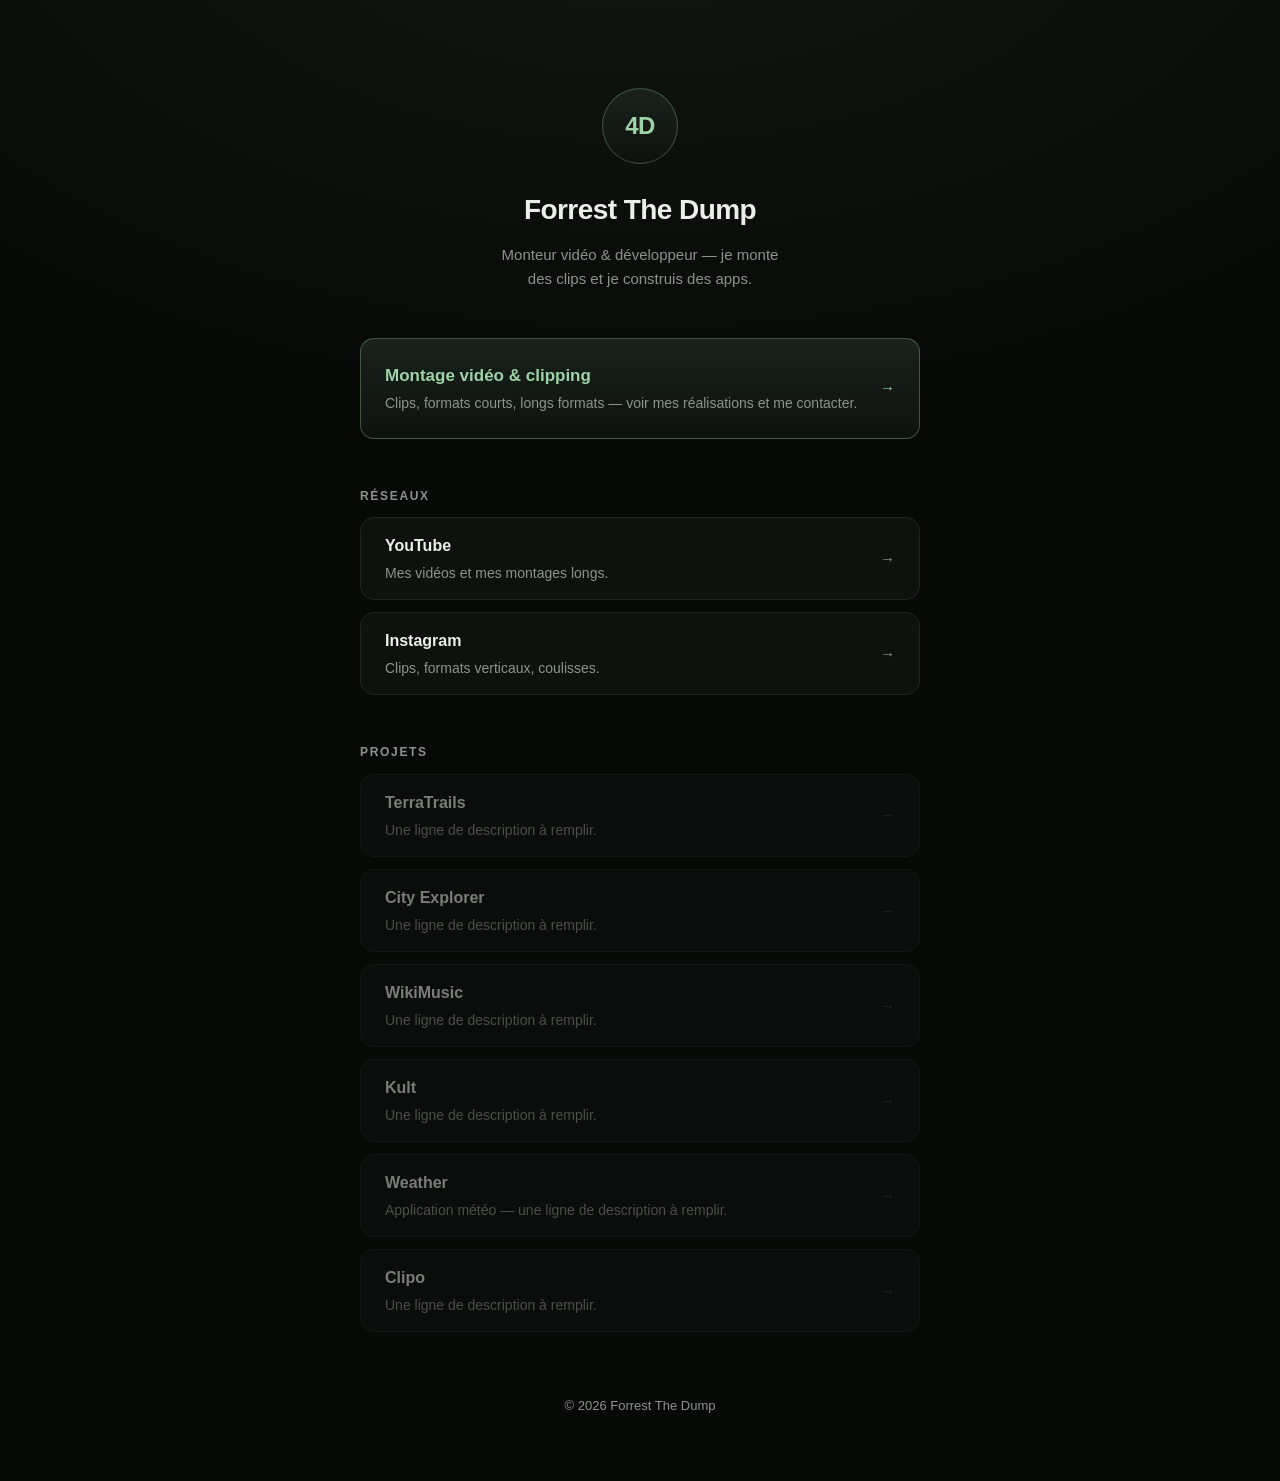
<file: index.html>
<!DOCTYPE html>
<html lang="fr">
<head>
  <meta charset="utf-8">
  <meta name="viewport" content="width=device-width, initial-scale=1">

  <!-- ===========================================================================
       BALISES DE PARTAGE — elles restent écrites en dur ici, et c'est voulu :
       les robots de Facebook, Instagram, WhatsApp, iMessage, X et Discord ne
       lancent pas le JavaScript. Une balise injectée depuis links.js serait
       invisible pour eux et l'aperçu du lien partagé sortirait vide — soit
       exactement le cas qui compte quand ce lien est dans une bio Instagram.

       Si tu branches un domaine perso, remplace https://4restdump.vercel.app
       partout ci-dessous (canonical, og:url, et les URL d'images).
       ======================================================================== -->
  <title>Forrest The Dump — monteur vidéo & développeur</title>
  <meta name="description" content="Montage de clips et de formats courts, et mes projets de développement. Tous mes liens au même endroit.">

  <link rel="canonical" href="https://4restdump.vercel.app/">

  <!-- Open Graph -->
  <meta property="og:type" content="website">
  <meta property="og:site_name" content="Forrest The Dump">
  <meta property="og:locale" content="fr_FR">
  <meta property="og:url" content="https://4restdump.vercel.app/">
  <meta property="og:title" content="Forrest The Dump — monteur vidéo & développeur">
  <meta property="og:description" content="Montage de clips et de formats courts, et mes projets de développement. Tous mes liens au même endroit.">
  <!-- L'URL doit rester absolue : les robots ne résolvent pas les chemins relatifs. -->
  <meta property="og:image" content="https://4restdump.vercel.app/assets/og-image.png">
  <meta property="og:image:width" content="1200">
  <meta property="og:image:height" content="630">
  <meta property="og:image:alt" content="Forrest The Dump — monteur vidéo et développeur">

  <!-- Twitter / X -->
  <meta name="twitter:card" content="summary_large_image">
  <meta name="twitter:title" content="Forrest The Dump — monteur vidéo & développeur">
  <meta name="twitter:description" content="Montage de clips et de formats courts, et mes projets de développement. Tous mes liens au même endroit.">
  <meta name="twitter:image" content="https://4restdump.vercel.app/assets/og-image.png">

  <meta name="theme-color" content="#070907">

  <link rel="icon" href="assets/favicon.svg" type="image/svg+xml">
  <link rel="apple-touch-icon" href="assets/apple-touch-icon.png">

  <link rel="stylesheet" href="style.css">
</head>

<!-- data-page indique à links.js quelle page rendre. Ne pas modifier. -->
<body data-page="hub">

  <noscript>
    <p class="noscript">Ce site a besoin de JavaScript pour afficher ses liens.</p>
  </noscript>

  <!-- Emplacements vides : tout le contenu vient de links.js. -->
  <main class="wrap">
    <header class="profile" id="profile"></header>

    <div id="featured"></div>

    <section class="group" id="socials"></section>
    <section class="group" id="projects"></section>

    <footer id="footer"></footer>
  </main>

  <script src="links.js" defer></script>
</body>
</html>
</file>
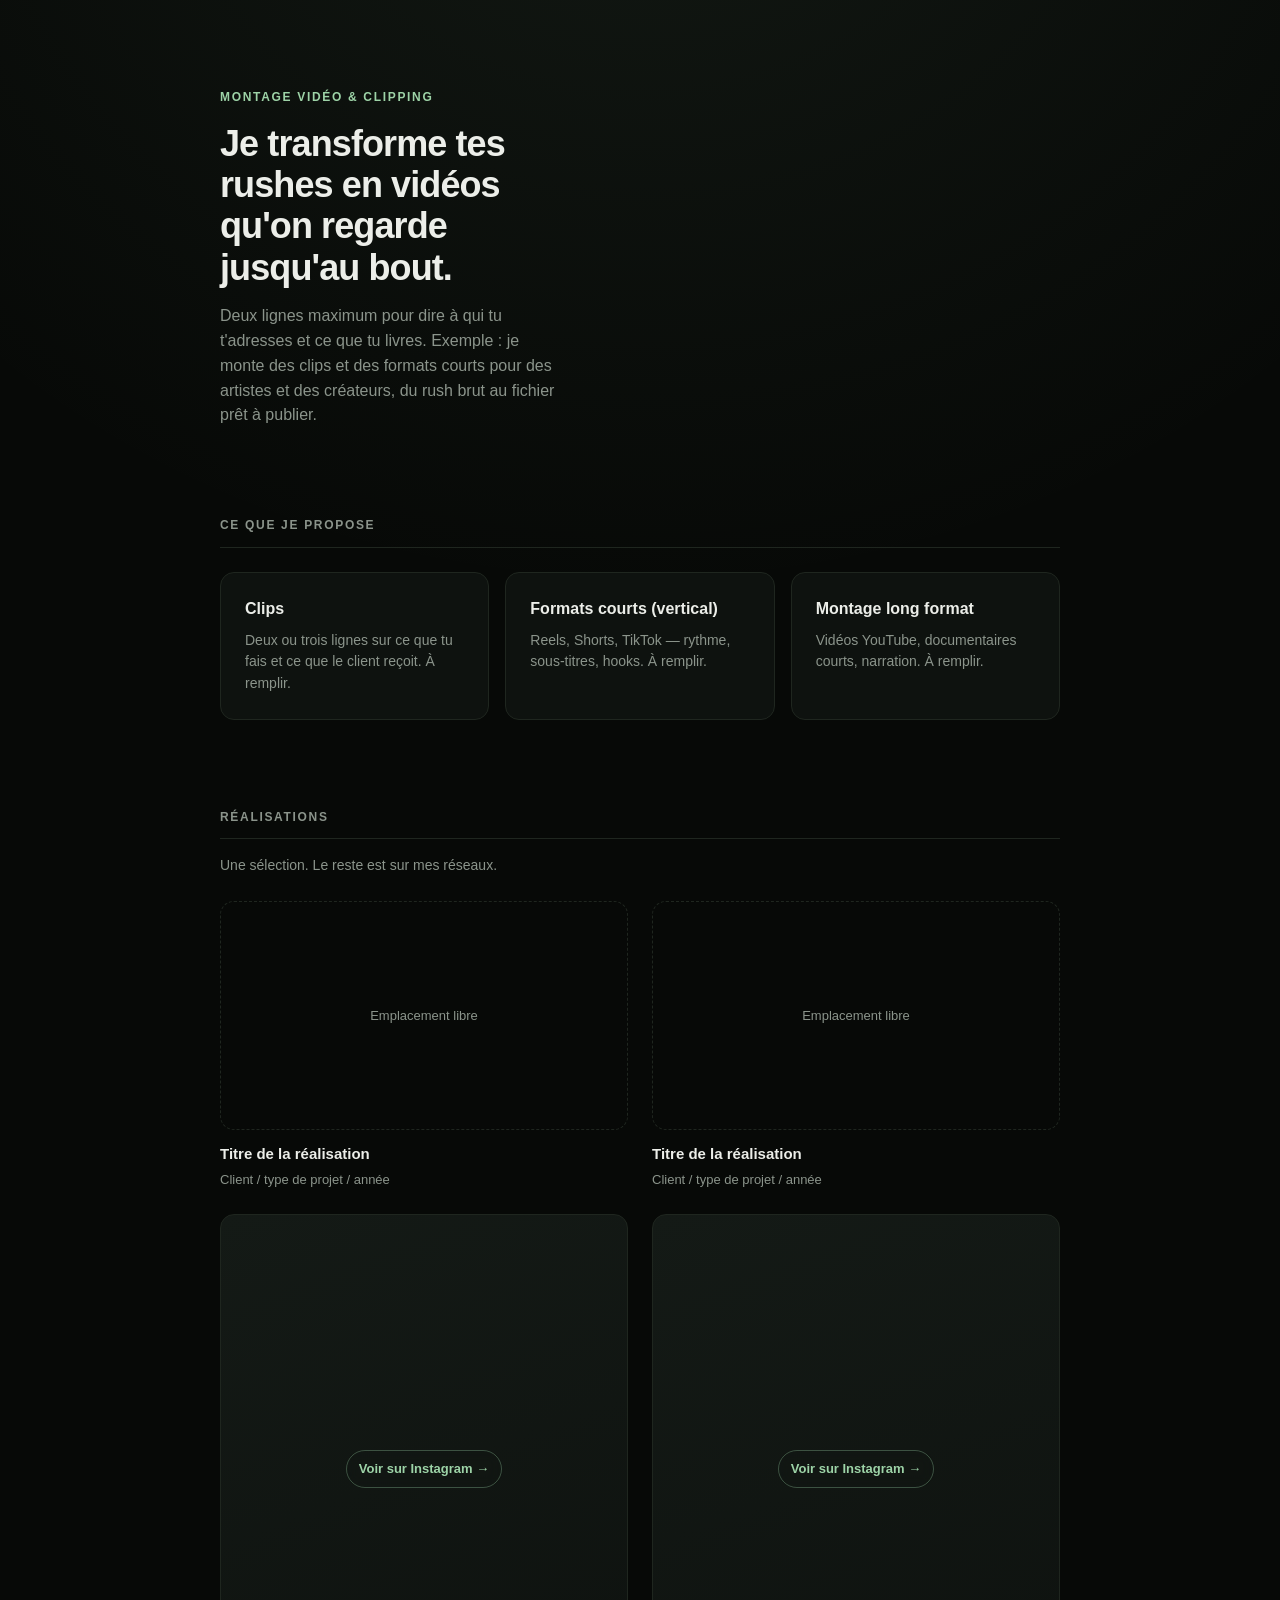
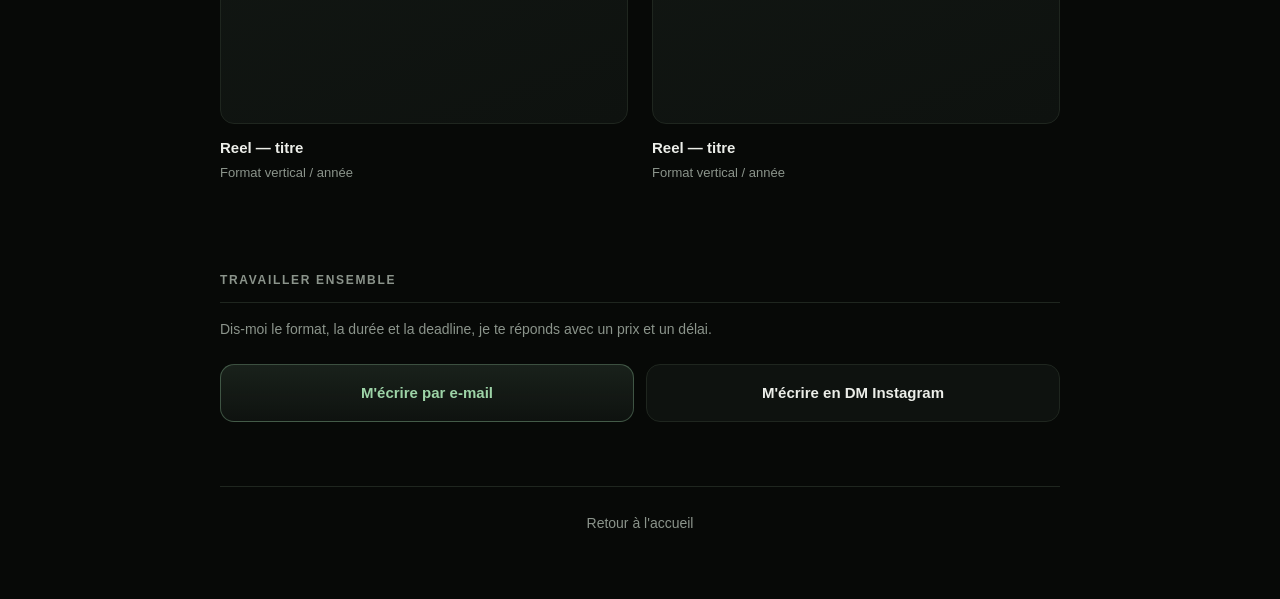
<file: montage.html>
<!DOCTYPE html>
<html lang="fr">
<head>
  <meta charset="utf-8">
  <meta name="viewport" content="width=device-width, initial-scale=1">

  <!-- ===========================================================================
       BALISES DE PARTAGE — même remarque que sur index.html : les robots des
       réseaux ne lancent pas le JavaScript, ces balises doivent donc rester
       écrites en dur. C'est cette page-là que tu enverras à un client, donc
       c'est son aperçu qu'il faut soigner en premier.
       ======================================================================== -->
  <title>Montage vidéo & clipping — Forrest The Dump</title>
  <meta name="description" content="Montage de clips, formats courts verticaux et longs formats. Réalisations, offre et contact.">

  <link rel="canonical" href="https://4restdump.vercel.app/montage.html">

  <!-- Open Graph -->
  <meta property="og:type" content="website">
  <meta property="og:site_name" content="Forrest The Dump">
  <meta property="og:locale" content="fr_FR">
  <meta property="og:url" content="https://4restdump.vercel.app/montage.html">
  <meta property="og:title" content="Montage vidéo & clipping — Forrest The Dump">
  <meta property="og:description" content="Montage de clips, formats courts verticaux et longs formats. Réalisations, offre et contact.">
  <!-- Idéalement une image différente de celle du hub : une frame de tes montages. -->
  <meta property="og:image" content="https://4restdump.vercel.app/assets/og-montage.png">
  <meta property="og:image:width" content="1200">
  <meta property="og:image:height" content="630">
  <meta property="og:image:alt" content="Montage vidéo et clipping par Forrest The Dump">

  <!-- Twitter / X -->
  <meta name="twitter:card" content="summary_large_image">
  <meta name="twitter:title" content="Montage vidéo & clipping — Forrest The Dump">
  <meta name="twitter:description" content="Montage de clips, formats courts verticaux et longs formats. Réalisations, offre et contact.">
  <meta name="twitter:image" content="https://4restdump.vercel.app/assets/og-montage.png">

  <meta name="theme-color" content="#070907">

  <link rel="icon" href="assets/favicon.svg" type="image/svg+xml">
  <link rel="apple-touch-icon" href="assets/apple-touch-icon.png">

  <link rel="stylesheet" href="style.css">
</head>

<!-- data-page indique à links.js quelle page rendre. Ne pas modifier. -->
<body data-page="montage">

  <noscript>
    <p class="noscript">Ce site a besoin de JavaScript pour afficher son contenu.</p>
  </noscript>

  <!-- Emplacements vides : tout le contenu vient de SITE.montage dans links.js. -->
  <main class="wrap wrap--wide">
    <header class="montage-header" id="montage-header"></header>

    <section class="section" id="services"></section>
    <section class="section" id="works"></section>
    <section class="section" id="contact"></section>

    <nav class="back" id="back" aria-label="Navigation secondaire"></nav>
  </main>

  <script src="links.js" defer></script>
</body>
</html>
</file>
<file: style.css>
/* =============================================================================
   style.css — feuille de style unique des deux pages.

   Le site tient sur un seul système : une échelle d'espacement, une échelle
   de typo, une seule « surface » (le fond des cartes, blocs et boutons) et
   un seul en-tête de section. Le hub et la page montage n'ont donc pas deux
   apparences qui se ressemblent — ils partagent littéralement les mêmes règles.

   Mobile-first : tout est écrit pour 380 px de large, les media queries
   n'élargissent qu'ensuite.

   Pour reteindre le site : une seule variable, --accent.
   ========================================================================== */

:root {
  /* --- Couleurs ---------------------------------------------------------
     Le fond n'est pas un gris neutre : il tire très légèrement vers le vert,
     ce qui fait respirer l'accent sans qu'on sache dire pourquoi. */
  --bg: #070907;
  --surface: #0e120f;
  --surface-hover: #141a16;
  --line: #1f261f;
  --line-strong: #333d34;
  --text: #eceee9;
  --text-dim: #8b948b;
  --accent: #9dd3a7;
  --accent-soft: rgba(157, 211, 167, 0.08);
  --accent-line: rgba(157, 211, 167, 0.32);
  --accent-line-hover: rgba(157, 211, 167, 0.6);

  /* --- Échelle d'espacement ---------------------------------------------
     Toutes les marges du site sortent d'ici. Rien n'est écrit « à la main ». */
  --s-1: 4px;
  --s-2: 8px;
  --s-3: 12px;
  --s-4: 16px;
  --s-5: 24px;
  --s-6: 32px;
  --s-7: 48px;
  --s-8: 64px;
  --s-9: 88px;

  /* --- Échelle typographique -------------------------------------------- */
  --t-micro: 0.75rem;    /* surtitres, labels */
  --t-small: 0.8125rem;  /* légendes, pied de page */
  --t-body: 0.875rem;    /* descriptions */
  --t-base: 1rem;        /* titres de carte */
  --t-lead: 1.0625rem;   /* chapô */
  --t-name: 1.625rem;    /* nom sur le hub */
  --t-display: 1.875rem; /* titre de la page montage */

  /* --- Formes ------------------------------------------------------------ */
  --radius: 14px;
  --radius-sm: 10px;
  --border: 1px solid var(--line);

  /* --- Largeurs ---------------------------------------------------------- */
  --screen-margin: 20px;
  --hub-width: 600px;
  --page-width: 880px;

  /* --- Mouvement --------------------------------------------------------- */
  --ease: 160ms cubic-bezier(0.2, 0, 0.2, 1);

  /* Police système uniquement : aucun fichier à télécharger, rien qui
     clignote au premier affichage. */
  --font: -apple-system, BlinkMacSystemFont, "Segoe UI", Roboto, Helvetica,
    Arial, "Apple Color Emoji", "Segoe UI Emoji", sans-serif;

  color-scheme: dark;
}

/* =============================================================================
   REMISE À ZÉRO
   ========================================================================== */

*,
*::before,
*::after {
  box-sizing: border-box;
}

html {
  -webkit-text-size-adjust: 100%;
}

body {
  margin: 0;
  background: var(--bg);
  color: var(--text);
  font-family: var(--font);
  font-size: 16px;
  line-height: 1.55;
  -webkit-font-smoothing: antialiased;
  text-rendering: optimizeLegibility;
  /* Voile d'accent en haut de page : la seule fantaisie du design, et elle
     est identique sur les deux pages — c'est ce qui les fait appartenir au
     même site avant même qu'on lise quoi que ce soit. */
  background-image: radial-gradient(
    120% 60% at 50% -10%,
    var(--accent-soft) 0%,
    transparent 62%
  );
  background-repeat: no-repeat;
}

img {
  max-width: 100%;
  display: block;
}

h1,
h2,
h3,
p,
ul {
  margin: 0;
}

ul {
  padding: 0;
  list-style: none;
}

a {
  color: inherit;
  text-decoration: none;
}

:focus-visible {
  outline: 2px solid var(--accent);
  outline-offset: 3px;
  border-radius: 6px;
}

@media (prefers-reduced-motion: reduce) {
  * {
    transition: none !important;
    animation: none !important;
  }
}

/* =============================================================================
   CONTENANTS — mêmes marges verticales sur les deux pages
   ========================================================================== */

.wrap {
  width: 100%;
  max-width: var(--hub-width);
  margin: 0 auto;
  padding: var(--s-8) var(--screen-margin) var(--s-8);
}

.wrap--wide {
  max-width: var(--page-width);
}

.noscript {
  max-width: var(--hub-width);
  margin: 0 auto;
  padding: var(--s-4) var(--screen-margin) 0;
  color: var(--text-dim);
  font-size: var(--t-body);
}

/* =============================================================================
   SURFACE PARTAGÉE
   -----------------------------------------------------------------------------
   Le cœur de l'unification. Les liens du hub (.card), les blocs d'offre
   (.block), les boutons de contact (.btn) et les cadres de réalisation
   (.work__media) sont TOUS la même surface : même fond, même bordure, même
   rayon, même réaction au survol. Ce qui change entre eux, c'est uniquement
   le contenu et le padding.
   ========================================================================== */

.card,
.block,
.btn,
.work__media {
  background: var(--surface);
  border: var(--border);
  border-radius: var(--radius);
}

/* Le survol est le même partout : la bordure s'éclaircit, le fond monte d'un
   cran. Aucune ombre, aucun déplacement — sur mobile ça ne servirait à rien. */
@media (hover: hover) {
  .card:hover,
  .btn:hover,
  a.work__media:hover {
    background: var(--surface-hover);
    border-color: var(--line-strong);
  }
}

/* Un seul élément teinté par page : le lien mis en avant sur le hub, le
   bouton e-mail sur la page montage. Même recette dans les deux cas. */
.card--featured,
.btn--accent {
  background: linear-gradient(180deg, var(--accent-soft), transparent),
    var(--surface);
  border-color: var(--accent-line);
  color: var(--accent);
}

@media (hover: hover) {
  .card--featured:hover,
  .btn--accent:hover {
    border-color: var(--accent-line-hover);
  }
}

/* =============================================================================
   EN-TÊTE DE SECTION PARTAGÉ
   -----------------------------------------------------------------------------
   « RÉSEAUX » sur le hub et « RÉALISATIONS » sur la page montage sont le même
   objet : mêmes capitales, même interlettrage, même filet. Le hub n'affiche
   pas le filet parce que ses sections sont plus courtes ; c'est la seule
   différence, et elle tient en une règle.
   ========================================================================== */

.group__title,
.section__title {
  font-size: var(--t-micro);
  font-weight: 600;
  text-transform: uppercase;
  letter-spacing: 0.14em;
  color: var(--text-dim);
  margin-bottom: var(--s-3);
}

.section__title {
  padding-bottom: var(--s-3);
  margin-bottom: var(--s-5);
  border-bottom: var(--border);
}

.section__desc {
  margin-top: calc(var(--s-2) * -1);
  margin-bottom: var(--s-5);
  color: var(--text-dim);
  font-size: var(--t-body);
}

/* =============================================================================
   PAGE 1 — LE HUB
   ========================================================================== */

.profile {
  text-align: center;
  margin-bottom: var(--s-7);
}

.avatar,
.monogram {
  width: 76px;
  height: 76px;
  border-radius: 50%;
  margin: 0 auto var(--s-5);
  border: var(--border);
}

.avatar {
  object-fit: cover;
}

/* Sans photo, on n'affiche pas un trou : un monogramme, dessiné avec les
   mêmes variables que le reste. Il reprend exactement la surface des cartes. */
.monogram {
  display: flex;
  align-items: center;
  justify-content: center;
  background: linear-gradient(180deg, var(--accent-soft), transparent),
    var(--surface);
  border-color: var(--accent-line);
  color: var(--accent);
  font-size: 1.5rem;
  font-weight: 600;
  letter-spacing: -0.02em;
}

.name {
  font-size: var(--t-name);
  font-weight: 600;
  letter-spacing: -0.02em;
}

.tagline {
  margin: var(--s-3) auto 0;
  color: var(--text-dim);
  font-size: 0.9375rem;
  max-width: 34ch;
}

.group {
  margin-top: var(--s-7);
}

.stack {
  display: flex;
  flex-direction: column;
  gap: var(--s-3);
}

/* --- Le lien du hub ------------------------------------------------------ */

.card {
  position: relative;
  display: block;
  padding: var(--s-4) var(--s-7) var(--s-4) var(--s-5);
  transition: background-color var(--ease), border-color var(--ease),
    transform var(--ease);
}

.card__title {
  display: block;
  font-size: var(--t-base);
  font-weight: 550;
}

.card__desc {
  display: block;
  margin-top: var(--s-1);
  color: var(--text-dim);
  font-size: var(--t-body);
  line-height: 1.45;
}

.card__chevron {
  position: absolute;
  right: var(--s-5);
  top: 50%;
  transform: translateY(-50%);
  color: var(--text-dim);
  font-size: 0.9375rem;
  transition: color var(--ease), transform var(--ease);
}

@media (hover: hover) {
  .card:hover .card__chevron {
    color: var(--text);
    transform: translate(2px, -50%);
  }
}

.card:active {
  transform: scale(0.995);
}

.card--featured {
  padding-top: var(--s-5);
  padding-bottom: var(--s-5);
}

.card--featured .card__title {
  font-size: var(--t-lead);
  color: var(--accent);
}

.card--featured .card__desc {
  color: var(--text-dim);
}

.card--featured .card__chevron {
  color: var(--accent);
}

/* Lien encore en placeholder ("#") : signalé, mais pas invisible. */
.card.is-placeholder {
  opacity: 0.5;
}

.card.is-placeholder .card__chevron {
  opacity: 0.4;
}

.footer__text {
  margin-top: var(--s-8);
  text-align: center;
  color: var(--text-dim);
  font-size: var(--t-small);
}

/* =============================================================================
   PAGE 2 — MONTAGE
   ========================================================================== */

.montage-header {
  margin-bottom: var(--s-7);
  max-width: 38ch;
}

.eyebrow {
  font-size: var(--t-micro);
  font-weight: 600;
  text-transform: uppercase;
  letter-spacing: 0.14em;
  color: var(--accent);
  margin-bottom: var(--s-4);
}

.display {
  font-size: var(--t-display);
  line-height: 1.15;
  font-weight: 600;
  letter-spacing: -0.025em;
}

.lede {
  margin-top: var(--s-4);
  color: var(--text-dim);
  font-size: var(--t-base);
  max-width: 46ch;
}

.section {
  margin-top: var(--s-8);
}

/* --- Grilles : une colonne sur mobile, jamais plus ----------------------- */

.grid {
  display: grid;
  grid-template-columns: 1fr;
  gap: var(--s-4);
}

/* --- Blocs « Ce que je propose » ---------------------------------------- */

.block {
  padding: var(--s-5);
}

.block__title {
  font-size: var(--t-base);
  font-weight: 600;
}

.block__desc {
  margin-top: var(--s-2);
  color: var(--text-dim);
  font-size: var(--t-body);
}

/* --- Grille « Réalisations » -------------------------------------------- */

.work {
  margin: 0;
}

.work__media {
  position: relative;
  display: block;
  aspect-ratio: 16 / 9;
  overflow: hidden;
}

.work__media iframe {
  width: 100%;
  height: 100%;
  border: 0;
  display: block;
}

/* Les reels sont verticaux : cadre plus haut. */
.work__media--link {
  aspect-ratio: 4 / 5;
  transition: background-color var(--ease), border-color var(--ease);
}

.work__thumb {
  width: 100%;
  height: 100%;
  object-fit: cover;
}

/* Pas de vignette fournie : cadre neutre, le libellé porte l'information. */
.work__media--bare {
  display: flex;
  align-items: center;
  justify-content: center;
  background: linear-gradient(160deg, var(--surface-hover), var(--surface));
}

.work__badge {
  position: absolute;
  left: var(--s-3);
  bottom: var(--s-3);
  padding: var(--s-2) var(--s-3);
  font-size: var(--t-small);
  font-weight: 550;
  color: var(--text);
  background: rgba(7, 9, 7, 0.72);
  border: 1px solid var(--line-strong);
  border-radius: 999px;
  backdrop-filter: blur(6px);
}

.work__media--bare .work__badge {
  position: static;
  background: transparent;
  border-color: var(--accent-line);
  color: var(--accent);
}

.work__media--empty {
  display: flex;
  align-items: center;
  justify-content: center;
  border-style: dashed;
  background: none;
}

.work__slot {
  color: var(--text-dim);
  font-size: var(--t-small);
}

.work__caption {
  margin-top: var(--s-3);
}

.work__title {
  display: block;
  font-size: 0.9375rem;
  font-weight: 550;
}

.work__meta {
  display: block;
  margin-top: var(--s-1);
  color: var(--text-dim);
  font-size: var(--t-small);
}

/* --- Contact ------------------------------------------------------------ */

.actions {
  display: flex;
  flex-direction: column;
  gap: var(--s-3);
}

.btn {
  display: block;
  padding: var(--s-4) var(--s-5);
  text-align: center;
  font-size: 0.9375rem;
  font-weight: 550;
  transition: background-color var(--ease), border-color var(--ease);
}

/* --- Retour vers le hub -------------------------------------------------- */

.back {
  margin-top: var(--s-8);
  padding-top: var(--s-5);
  border-top: var(--border);
  text-align: center;
}

.backlink {
  color: var(--text-dim);
  font-size: var(--t-body);
  transition: color var(--ease);
}

@media (hover: hover) {
  .backlink:hover {
    color: var(--text);
  }
}

/* =============================================================================
   ÉLARGISSEMENTS — mobile d'abord, donc tout ce qui suit est du bonus.
   ========================================================================== */

@media (min-width: 560px) {
  .wrap {
    padding-top: var(--s-9);
  }
  .name {
    font-size: 1.75rem;
  }
  .display {
    font-size: 2.25rem;
  }
  .grid--two {
    grid-template-columns: repeat(2, 1fr);
    gap: var(--s-5);
    /* Une vidéo (16/9) et un reel (4/5) n'ont pas la même hauteur : chaque
       légende doit rester collée à son propre média, pas s'aligner sur la
       tuile la plus haute de la rangée. */
    align-items: start;
  }
  .actions {
    flex-direction: row;
  }
  .btn {
    flex: 1 1 0;
  }
}

@media (min-width: 760px) {
  .grid--three {
    grid-template-columns: repeat(3, 1fr);
  }
  .section {
    margin-top: var(--s-9);
  }
}
</file>
